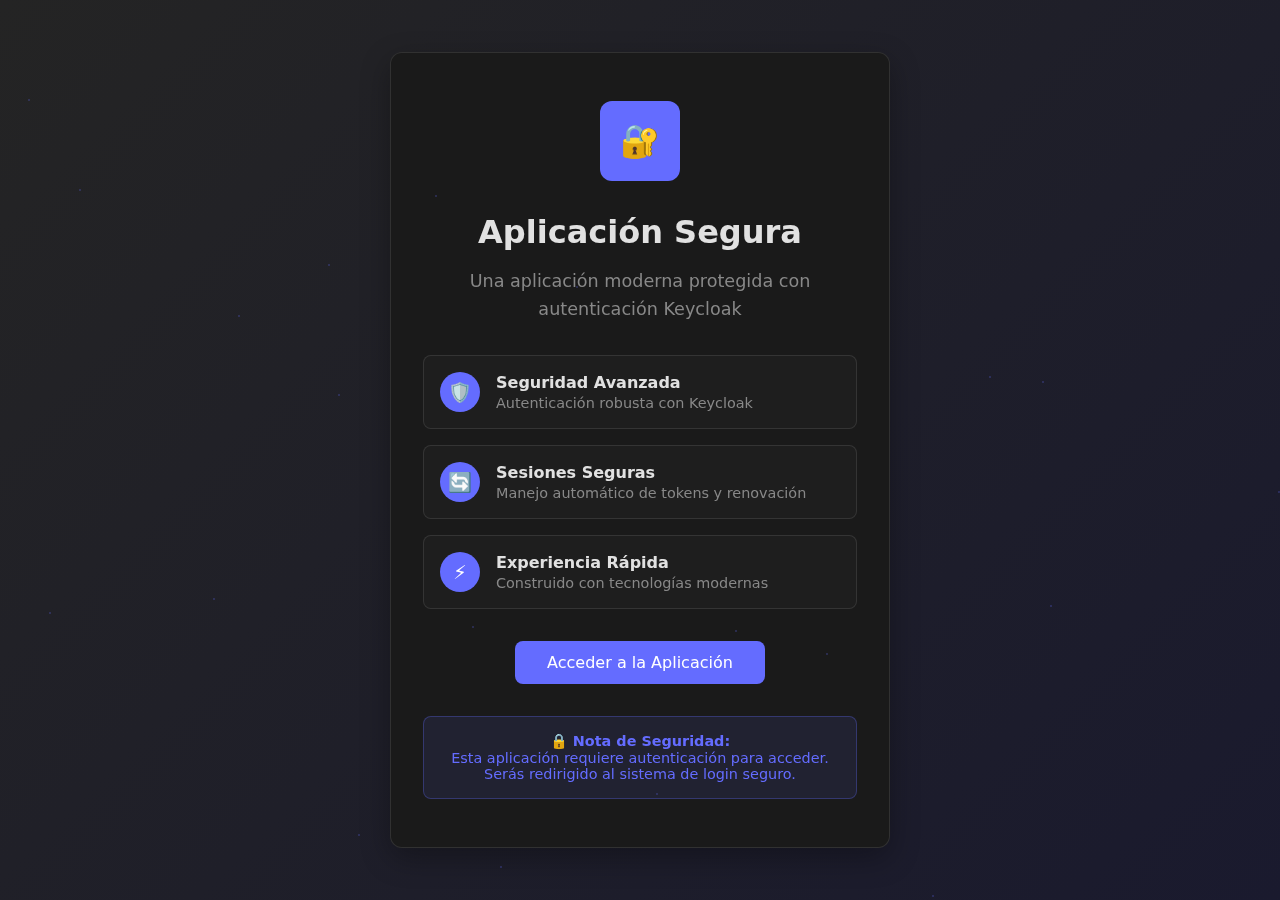
<file: public/index.html>
<!DOCTYPE html>
<html lang="es">
<head>
    <meta charset="UTF-8">
    <meta name="viewport" content="width=device-width, initial-scale=1.0">
    <title>Bienvenido - Aplicación Segura</title>
    <link rel="icon" type="image/svg+xml" href="/assets/favicon.png" />
    <style>
        :root {
            --primary-color: #646cff;
            --primary-hover: #535bf2;
            --background-color: #242424;
            --card-background: #1a1a1a;
            --text-color: rgba(255, 255, 255, 0.87);
            --text-muted: #888;
            --border-color: rgba(255, 255, 255, 0.1);
        }

        * {
            margin: 0;
            padding: 0;
            box-sizing: border-box;
        }

        body {
            font-family: 'Segoe UI', system-ui, Avenir, Helvetica, Arial, sans-serif;
            background: linear-gradient(135deg, var(--background-color) 0%, #1a1a2e 100%);
            color: var(--text-color);
            min-height: 100vh;
            display: flex;
            align-items: center;
            justify-content: center;
            padding: 2rem;
        }

        .welcome-container {
            background: var(--card-background);
            border: 1px solid var(--border-color);
            border-radius: 12px;
            box-shadow: 0 10px 30px rgba(0, 0, 0, 0.3);
            padding: 3rem 2rem;
            text-align: center;
            max-width: 500px;
            width: 100%;
            backdrop-filter: blur(10px);
            animation: fadeIn 0.5s ease-out;
        }

        @keyframes fadeIn {
            from {
                opacity: 0;
                transform: translateY(20px);
            }
            to {
                opacity: 1;
                transform: translateY(0);
            }
        }

        .logo {
            width: 80px;
            height: 80px;
            background: var(--primary-color);
            border-radius: 12px;
            display: flex;
            align-items: center;
            justify-content: center;
            margin: 0 auto 2rem;
            font-size: 2rem;
            color: white;
            font-weight: bold;
        }

        .welcome-title {
            font-size: 2rem;
            font-weight: 600;
            margin-bottom: 1rem;
            color: var(--text-color);
        }

        .welcome-subtitle {
            font-size: 1.1rem;
            color: var(--text-muted);
            margin-bottom: 2rem;
            line-height: 1.6;
        }

        .features {
            display: grid;
            gap: 1rem;
            margin: 2rem 0;
            text-align: left;
        }

        .feature {
            display: flex;
            align-items: center;
            gap: 1rem;
            padding: 1rem;
            background: rgba(255, 255, 255, 0.02);
            border-radius: 8px;
            border: 1px solid var(--border-color);
        }

        .feature-icon {
            width: 40px;
            height: 40px;
            background: var(--primary-color);
            border-radius: 50%;
            display: flex;
            align-items: center;
            justify-content: center;
            font-size: 1.2rem;
            color: white;
            flex-shrink: 0;
        }

        .feature-text {
            flex: 1;
        }

        .feature-title {
            font-weight: 600;
            color: var(--text-color);
            margin-bottom: 0.2rem;
        }

        .feature-description {
            font-size: 0.9rem;
            color: var(--text-muted);
        }

        .welcome-actions {
            margin-top: 2rem;
        }

        .btn {
            padding: 0.75rem 2rem;
            border: none;
            border-radius: 8px;
            font-size: 1rem;
            font-weight: 500;
            cursor: pointer;
            transition: all 0.3s ease;
            text-decoration: none;
            display: inline-block;
            background-color: var(--primary-color);
            color: white;
        }

        .btn:hover {
            background-color: var(--primary-hover);
            transform: translateY(-2px);
            box-shadow: 0 8px 25px rgba(100, 108, 255, 0.3);
        }

        .security-note {
            background: rgba(100, 108, 255, 0.1);
            border: 1px solid rgba(100, 108, 255, 0.3);
            border-radius: 8px;
            padding: 1rem;
            margin-top: 2rem;
            font-size: 0.9rem;
            color: var(--primary-color);
        }

        @media (max-width: 480px) {
            .welcome-container {
                padding: 2rem 1.5rem;
            }
            
            .welcome-title {
                font-size: 1.5rem;
            }
        }
    </style>
</head>
<body>
    <div class="welcome-container">
        <div class="logo">🔐</div>
        
        <h1 class="welcome-title">Aplicación Segura</h1>
        <p class="welcome-subtitle">
            Una aplicación moderna protegida con autenticación Keycloak
        </p>
        
        <div class="features">
            <div class="feature">
                <div class="feature-icon">🛡️</div>
                <div class="feature-text">
                    <div class="feature-title">Seguridad Avanzada</div>
                    <div class="feature-description">Autenticación robusta con Keycloak</div>
                </div>
            </div>
            
            <div class="feature">
                <div class="feature-icon">🔄</div>
                <div class="feature-text">
                    <div class="feature-title">Sesiones Seguras</div>
                    <div class="feature-description">Manejo automático de tokens y renovación</div>
                </div>
            </div>
            
            <div class="feature">
                <div class="feature-icon">⚡</div>
                <div class="feature-text">
                    <div class="feature-title">Experiencia Rápida</div>
                    <div class="feature-description">Construido con tecnologías modernas</div>
                </div>
            </div>
        </div>
        
        <div class="welcome-actions">
            <a href="/app.html" class="btn" id="accessApp">
                Acceder a la Aplicación
            </a>
        </div>
        
        <div class="security-note">
            <strong>🔒 Nota de Seguridad:</strong><br>
            Esta aplicación requiere autenticación para acceder. Serás redirigido al sistema de login seguro.
        </div>
    </div>

    <script>
        document.getElementById('accessApp').addEventListener('click', function(e) {
            e.preventDefault();
            
            // Añadir animación de carga
            this.textContent = 'Accediendo...';
            this.style.opacity = '0.7';
            
            setTimeout(() => {
                window.location.href = '/app.html';
            }, 800);
        });

        // Efecto de partículas sutiles (opcional)
        function createParticles() {
            const container = document.body;
            
            for (let i = 0; i < 20; i++) {
                const particle = document.createElement('div');
                particle.style.position = 'fixed';
                particle.style.width = '2px';
                particle.style.height = '2px';
                particle.style.background = 'rgba(100, 108, 255, 0.3)';
                particle.style.borderRadius = '50%';
                particle.style.pointerEvents = 'none';
                particle.style.left = Math.random() * 100 + '%';
                particle.style.top = Math.random() * 100 + '%';
                particle.style.animation = `float ${3 + Math.random() * 4}s ease-in-out infinite`;
                
                container.appendChild(particle);
            }
        }

        // Añadir animación CSS para las partículas
        const style = document.createElement('style');
        style.textContent = `
            @keyframes float {
                0%, 100% { transform: translateY(0px) rotate(0deg); opacity: 0.3; }
                50% { transform: translateY(-20px) rotate(180deg); opacity: 0.8; }
            }
        `;
        document.head.appendChild(style);

        // Inicializar efectos
        document.addEventListener('DOMContentLoaded', function() {
            createParticles();
        });
    </script>
</body>
</html>
</file>
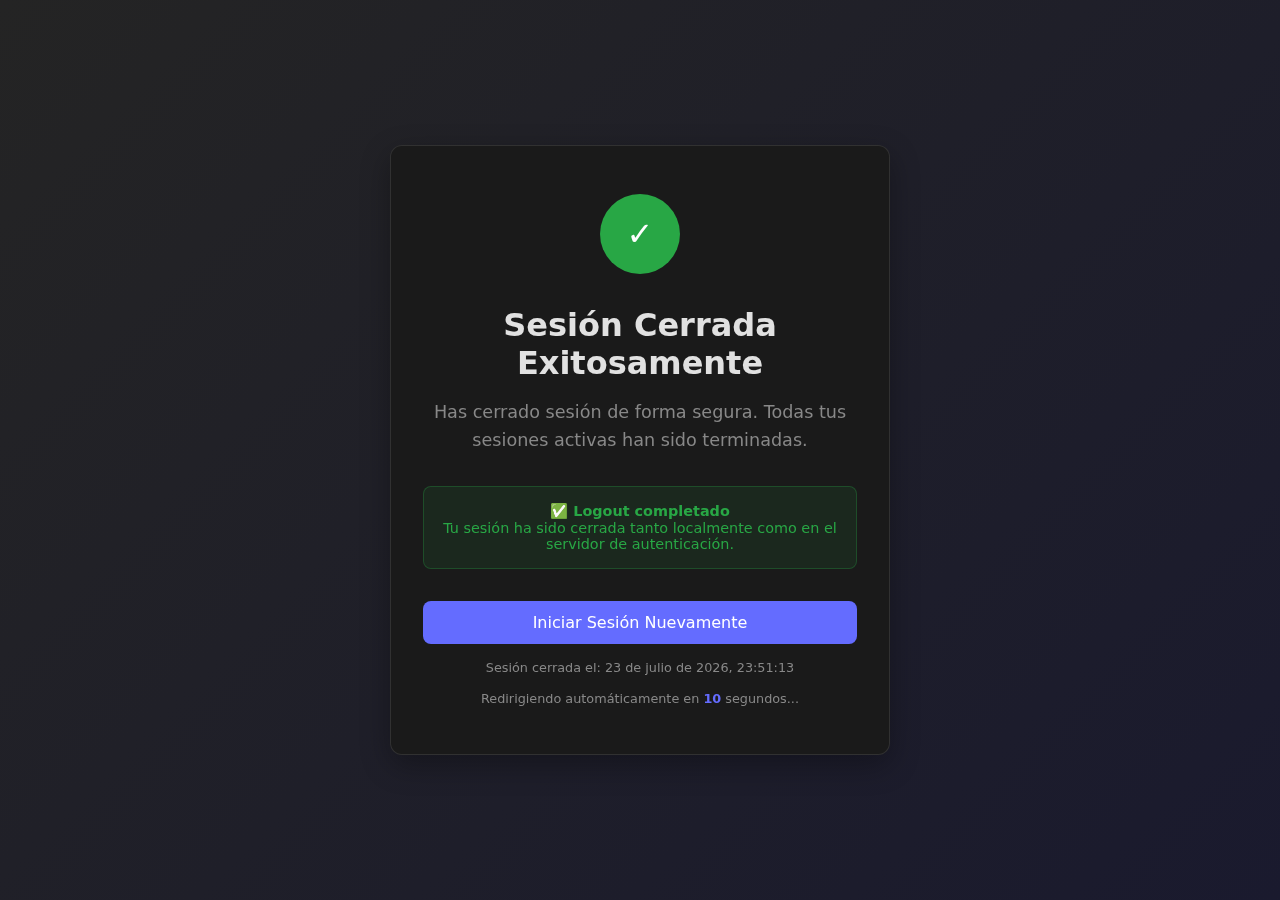
<file: public/logout.html>
<!DOCTYPE html>
<html lang="es">
<head>
    <meta charset="UTF-8">
    <meta name="viewport" content="width=device-width, initial-scale=1.0">
    <title>Sesión Cerrada - Aplicación Segura</title>
    <link rel="icon" type="image/svg+xml" href="/assets/favicon.png" />
    <style>
        :root {
            --primary-color: #646cff;
            --primary-hover: #535bf2;
            --background-color: #242424;
            --card-background: #1a1a1a;
            --text-color: rgba(255, 255, 255, 0.87);
            --text-muted: #888;
            --border-color: rgba(255, 255, 255, 0.1);
            --success-color: #28a745;
        }

        * {
            margin: 0;
            padding: 0;
            box-sizing: border-box;
        }

        body {
            font-family: 'Segoe UI', system-ui, Avenir, Helvetica, Arial, sans-serif;
            background: linear-gradient(135deg, var(--background-color) 0%, #1a1a2e 100%);
            color: var(--text-color);
            min-height: 100vh;
            display: flex;
            align-items: center;
            justify-content: center;
            padding: 2rem;
        }

        .logout-container {
            background: var(--card-background);
            border: 1px solid var(--border-color);
            border-radius: 12px;
            box-shadow: 0 10px 30px rgba(0, 0, 0, 0.3);
            padding: 3rem 2rem;
            text-align: center;
            max-width: 500px;
            width: 100%;
            backdrop-filter: blur(10px);
            animation: fadeIn 0.5s ease-out;
        }

        @keyframes fadeIn {
            from {
                opacity: 0;
                transform: translateY(20px);
            }
            to {
                opacity: 1;
                transform: translateY(0);
            }
        }

        .logout-icon {
            width: 80px;
            height: 80px;
            background: var(--success-color);
            border-radius: 50%;
            display: flex;
            align-items: center;
            justify-content: center;
            margin: 0 auto 2rem;
            font-size: 2rem;
            animation: checkmark 0.6s ease-in-out 0.3s both;
        }

        @keyframes checkmark {
            0% {
                transform: scale(0);
            }
            50% {
                transform: scale(1.2);
            }
            100% {
                transform: scale(1);
            }
        }

        .logout-icon::before {
            content: "✓";
            color: white;
            font-weight: bold;
        }

        .logout-title {
            font-size: 2rem;
            font-weight: 600;
            margin-bottom: 1rem;
            color: var(--text-color);
        }

        .logout-message {
            font-size: 1.1rem;
            color: var(--text-muted);
            margin-bottom: 2rem;
            line-height: 1.6;
        }

        .logout-actions {
            display: flex;
            flex-direction: column;
            gap: 1rem;
            margin-top: 2rem;
        }

        .btn {
            padding: 0.75rem 1.5rem;
            border: none;
            border-radius: 8px;
            font-size: 1rem;
            font-weight: 500;
            cursor: pointer;
            transition: all 0.3s ease;
            text-decoration: none;
            display: inline-block;
        }

        .btn-primary {
            background-color: var(--primary-color);
            color: white;
        }

        .btn-primary:hover {
            background-color: var(--primary-hover);
            transform: translateY(-1px);
            box-shadow: 0 5px 15px rgba(100, 108, 255, 0.3);
        }

        .btn-secondary {
            background-color: transparent;
            color: var(--text-muted);
            border: 1px solid var(--border-color);
        }

        .btn-secondary:hover {
            background-color: rgba(255, 255, 255, 0.05);
            color: var(--text-color);
            border-color: var(--primary-color);
        }

        .logout-info {
            background: rgba(40, 167, 69, 0.1);
            border: 1px solid rgba(40, 167, 69, 0.3);
            border-radius: 8px;
            padding: 1rem;
            margin: 2rem 0;
            font-size: 0.9rem;
            color: var(--success-color);
        }

        .logout-time {
            font-size: 0.8rem;
            color: var(--text-muted);
            margin-top: 1rem;
        }

        @media (max-width: 480px) {
            .logout-container {
                padding: 2rem 1.5rem;
            }
            
            .logout-title {
                font-size: 1.5rem;
            }
            
            .logout-message {
                font-size: 1rem;
            }
        }

        /* Animación para el contador */
        .countdown {
            font-weight: bold;
            color: var(--primary-color);
        }
    </style>
</head>
<body>
    <div class="logout-container">
        <div class="logout-icon"></div>
        
        <h1 class="logout-title">Sesión Cerrada Exitosamente</h1>
        
        <p class="logout-message">
            Has cerrado sesión de forma segura. Todas tus sesiones activas han sido terminadas.
        </p>
        
        <div class="logout-info">
            <strong>✅ Logout completado</strong><br>
            Tu sesión ha sido cerrada tanto localmente como en el servidor de autenticación.
        </div>
        
        <div class="logout-actions">
            <a href="/" class="btn btn-primary" id="loginAgain">
                Iniciar Sesión Nuevamente
            </a>
            
            <!-- <button class="btn btn-secondary" onclick="window.close()">
                Cerrar Ventana
            </button> -->
        </div>
        
        <div class="logout-time">
            Sesión cerrada el: <span id="logoutTime"></span>
        </div>
        
        <div class="logout-time" style="margin-top: 1rem;">
            Redirigiendo automáticamente en <span class="countdown" id="countdown">10</span> segundos...
        </div>
    </div>

    <script>
        // Mostrar la hora actual
        function updateLogoutTime() {
            const now = new Date();
            const timeString = now.toLocaleString('es-ES', {
                year: 'numeric',
                month: 'long',
                day: 'numeric',
                hour: '2-digit',
                minute: '2-digit',
                second: '2-digit'
            });
            document.getElementById('logoutTime').textContent = timeString;
        }

        // Contador regresivo para redirección automática
        function startCountdown() {
            let seconds = 10;
            const countdownElement = document.getElementById('countdown');
            
            const interval = setInterval(() => {
                seconds--;
                countdownElement.textContent = seconds;
                
                if (seconds <= 0) {
                    clearInterval(interval);
                    window.location.href = '/';
                }
            }, 1000);
            
            // Cancelar redirección si el usuario interactúa
            document.addEventListener('click', () => {
                clearInterval(interval);
                countdownElement.parentElement.style.display = 'none';
            });
            
            document.addEventListener('keydown', () => {
                clearInterval(interval);
                countdownElement.parentElement.style.display = 'none';
            });
        }

        // Limpiar datos de sesión local si existen
        function clearLocalSession() {
            localStorage.removeItem('keycloak-token');
            localStorage.removeItem('user-session');
            sessionStorage.clear();
            console.log('Datos de sesión local limpiados');
        }

        // Inicializar la página
        document.addEventListener('DOMContentLoaded', function() {
            updateLogoutTime();
            startCountdown();
            clearLocalSession();
            
            // Añadir efecto de hover a los botones
            const buttons = document.querySelectorAll('.btn');
            buttons.forEach(button => {
                button.addEventListener('mouseenter', function() {
                    this.style.transform = 'translateY(-2px)';
                });
                
                button.addEventListener('mouseleave', function() {
                    this.style.transform = 'translateY(0)';
                });
            });
        });

        // Manejar el botón de login
        document.getElementById('loginAgain').addEventListener('click', function(e) {
            e.preventDefault();
            
            // Añadir animación de carga
            this.textContent = 'Redirigiendo...';
            this.style.opacity = '0.7';
            
            setTimeout(() => {
                window.location.href = '/';
            }, 500);
        });

        // Prevenir navegación hacia atrás
        history.pushState(null, null, location.href);
        window.addEventListener('popstate', function () {
            history.pushState(null, null, location.href);
        });
    </script>
</body>
</html>
</file>
